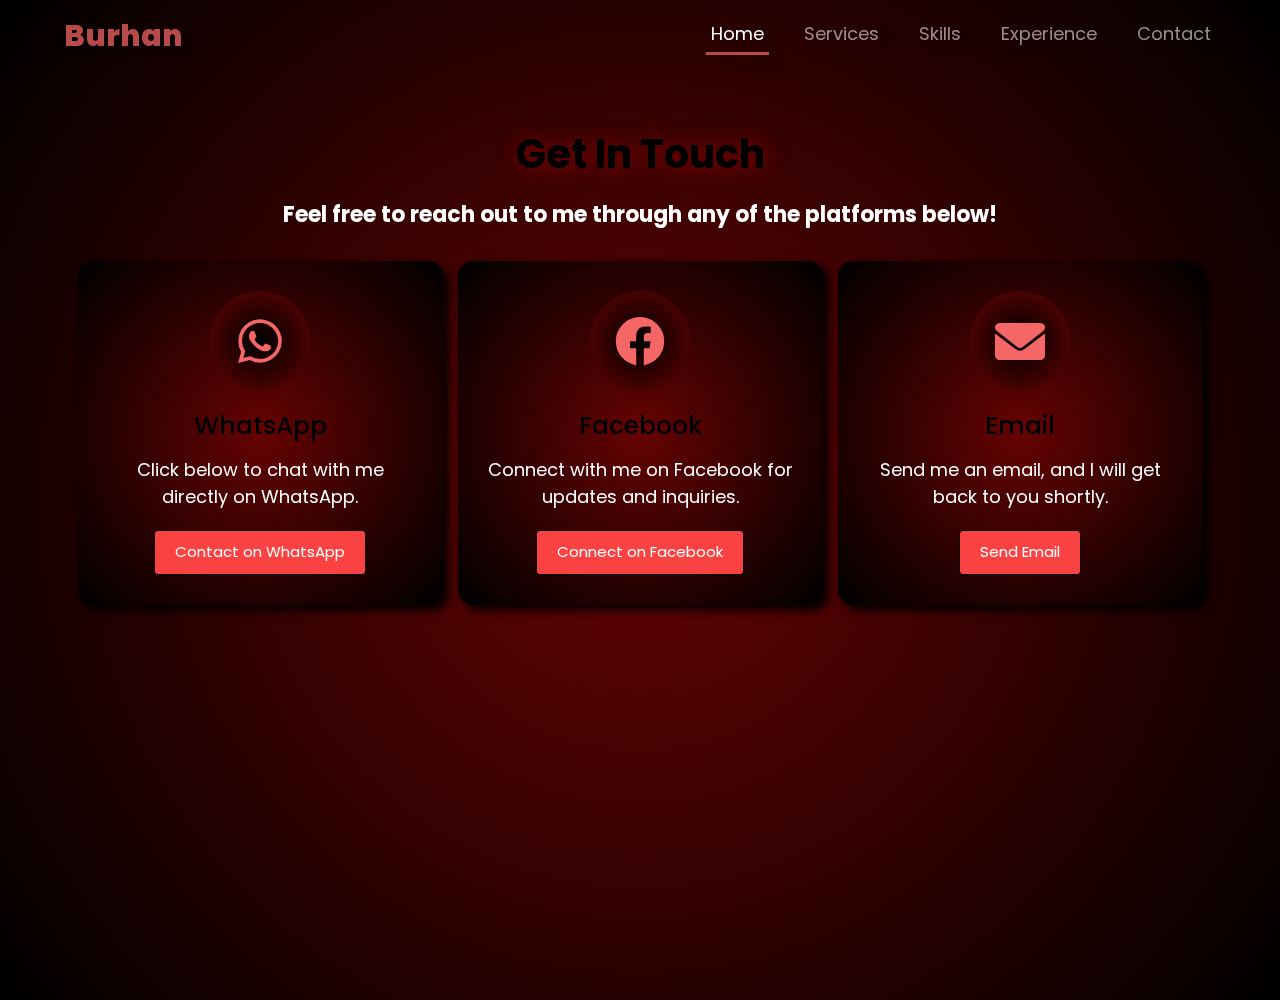
<file: contact.html>
<!DOCTYPE html>
<html lang="en">
<head>
    <meta charset="UTF-8">
    <meta name="viewport" content="width=device-width, initial-scale=1.0">
    <title>Contact Me - Web Developer Portfolio</title>
    <link href="https://cdn.jsdelivr.net/npm/bootstrap@5.3.0-alpha1/dist/css/bootstrap.min.css" rel="stylesheet">
    <link rel="stylesheet" href="https://cdnjs.cloudflare.com/ajax/libs/font-awesome/6.0.0-beta3/css/all.min.css">
    <link rel="stylesheet" href="https://unpkg.com/aos@2.3.1/dist/aos.css" />
    <link rel="stylesheet" href="./contact.css">
</head>
<body>
    <header>
        <a href="#" class="logo">Burhan</a>

        <!-- Navbar -->
        <nav class="navbar navbar-expand-lg navbar-dark">
            <button class="navbar-toggler" type="button" data-bs-toggle="collapse" data-bs-target="#navbarNav" aria-controls="navbarNav" aria-expanded="false" aria-label="Toggle navigation">
                <span class="navbar-toggler-icon"></span>
            </button>
            <div class="collapse navbar-collapse" id="navbarNav">
                <ul class="navbar-nav ms-auto">
                    <li class="nav-item">
                        <a class="nav-link active" href="./index.html">Home</a>
                    </li>
                    <li class="nav-item">
                        <a class="nav-link" href="./services.html">Services</a>
                    </li>
                    <li class="nav-item">
                        <a class="nav-link" href="./Skills.html">Skills</a>
                    </li>
                    <li class="nav-item">
                        <a class="nav-link" href="./experience.html">Experience</a>
                    </li>
                    <li class="nav-item">
                        <a class="nav-link" href="./contact.html">Contact</a>
                    </li>
                </ul>
            </div>
        </nav>
    </header>

    <section id="contact" class="py-5">
        <div class="container text-center">
            <h2 class="section-title" data-aos="fade-up">Get In Touch</h2>
            <p class="section-description mb-5" data-aos="fade-up" data-aos-delay="200">Feel free to reach out to me through any of the platforms below!</p>

            <div class="row justify-content-center">
                <!-- WhatsApp Contact -->
                <div class="col-lg-4 col-md-6 col-sm-12 mb-4">
                    <div class="contact-card" data-aos="fade-up" data-aos-delay="300">
                        <div class="icon-container">
                            <i class="fab fa-whatsapp"></i>
                        </div>
                        <h4>WhatsApp</h4>
                        <p>Click below to chat with me directly on WhatsApp.</p>
                        <a href="https://wa.me/923276486366" class="btn btn-primary" target="_blank">Contact on WhatsApp</a>
                    </div>
                </div>

                <!-- Facebook Contact -->
                <div class="col-lg-4 col-md-6 col-sm-12 mb-4">
                    <div class="contact-card" data-aos="fade-up" data-aos-delay="400">
                        <div class="icon-container">
                            <i class="fab fa-facebook"></i>
                        </div>
                        <h4>Facebook</h4>
                        <p>Connect with me on Facebook for updates and inquiries.</p>
                        <a href="https://www.facebook.com/aimarajppot.01/" class="btn btn-primary" target="_blank">Connect on Facebook</a>
                    </div>
                </div>

                <!-- Email Contact -->
                <div class="col-lg-4 col-md-6 col-sm-12 mb-4">
                    <div class="contact-card" data-aos="fade-up" data-aos-delay="500">
                        <div class="icon-container">
                            <i class="fas fa-envelope"></i>
                        </div>
                        <h4>Email</h4>
                        <p>Send me an email, and I will get back to you shortly.</p>
                        <a href="mailto:your-mburhanqa@example.com" class="btn btn-primary">Send Email</a>
                    </div>
                </div>
            </div>
        </div>
    </section>

    <script src="https://cdn.jsdelivr.net/npm/bootstrap@5.3.0-alpha1/dist/js/bootstrap.bundle.min.js"></script>
    <script src="https://unpkg.com/aos@2.3.1/dist/aos.js"></script>
    <script>
        AOS.init();
    </script>
</body>
</html>
</file>
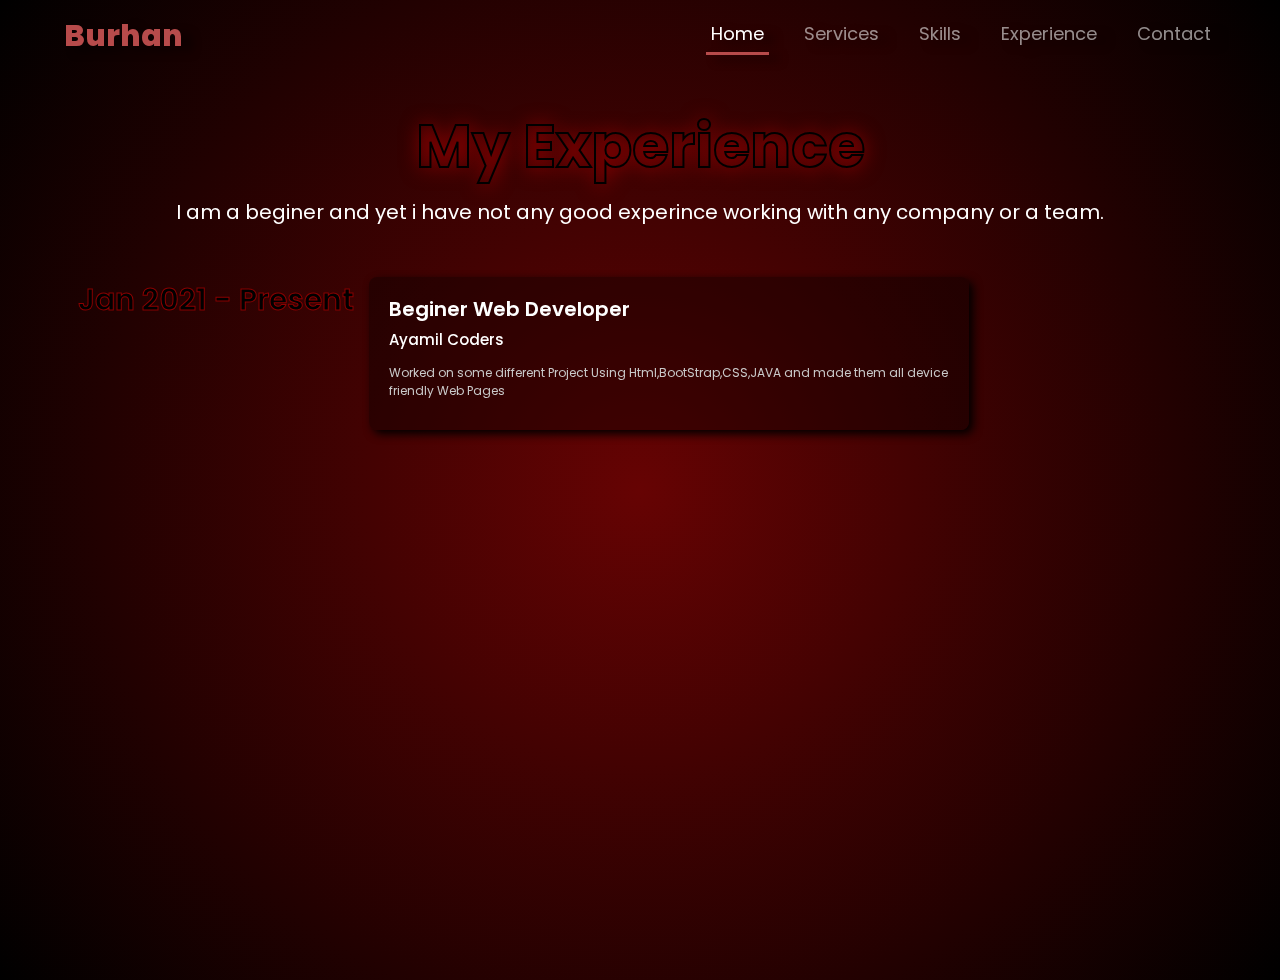
<file: experience.html>
<!DOCTYPE html>
<html lang="en">
<head>
    <meta charset="UTF-8">
    <meta name="viewport" content="width=device-width, initial-scale=1.0">
    <title>Experience - Web Developer Portfolio</title>
    <link href="https://cdn.jsdelivr.net/npm/bootstrap@5.3.0-alpha1/dist/css/bootstrap.min.css" rel="stylesheet">
    <link rel="stylesheet" href="https://cdnjs.cloudflare.com/ajax/libs/font-awesome/6.0.0-beta3/css/all.min.css">
    <link rel="stylesheet" href="https://unpkg.com/aos@2.3.1/dist/aos.css" />
    <link rel="stylesheet" href="experience.css">
     
</head>
<body>
    <header>
        <a href="#" class="logo">Burhan</a>

        <nav class="navbar navbar-expand-lg navbar-dark">
            <button class="navbar-toggler" type="button" data-bs-toggle="collapse" data-bs-target="#navbarNav" aria-controls="navbarNav" aria-expanded="false" aria-label="Toggle navigation">
                <span class="navbar-toggler-icon"></span>
            </button>
            <div class="collapse navbar-collapse" id="navbarNav">
                <ul class="navbar-nav ms-auto">
                    <li class="nav-item">
                        <a class="nav-link active" href="./index.html">Home</a>
                    </li>
                    <li class="nav-item">
                        <a class="nav-link" href="./services.html">Services</a>
                    </li>
                    <li class="nav-item">
                        <a class="nav-link" href="./Skills.html">Skills</a>
                    </li>
                    <li class="nav-item">
                        <a class="nav-link" href="./experience.html">Experience</a>
                    </li>
                    <li class="nav-item">
                        <a class="nav-link" href="./contact.html">Contact</a>
                    </li>
                </ul>
            </div>
        </nav>
    </header>
    <section id="experience" class="py-5">
        <div class="container">
            <h2 class="text-center mb-4" data-aos="fade-up">My Experience</h2>
            <p class="text-center mb-5" data-aos="fade-up" data-aos-delay="200">I am a beginer and yet i have not any good experince working with any company or a team.</p>
            <div class="timeline">
                <div class="timeline-item" data-aos="fade-up" data-aos-delay="300">
                    <div class="timeline-date">Jan 2021 - Present</div>
                    <div class="timeline-content">
                        <h3>Beginer Web Developer</h3>
                        <h4>Ayamil Coders</h4>
                        <p>Worked on some different Project Using Html,BootStrap,CSS,JAVA and made them all device friendly Web Pages </p>
                    </div>
                </div>
            </div>
        </div>
    </section>

    <script src="https://cdn.jsdelivr.net/npm/bootstrap@5.3.0-alpha1/dist/js/bootstrap.bundle.min.js"></script>
    <script src="https://unpkg.com/aos@2.3.1/dist/aos.js"></script>
    <script>
        AOS.init(); 
    </script>
</body>
</html>
</file>
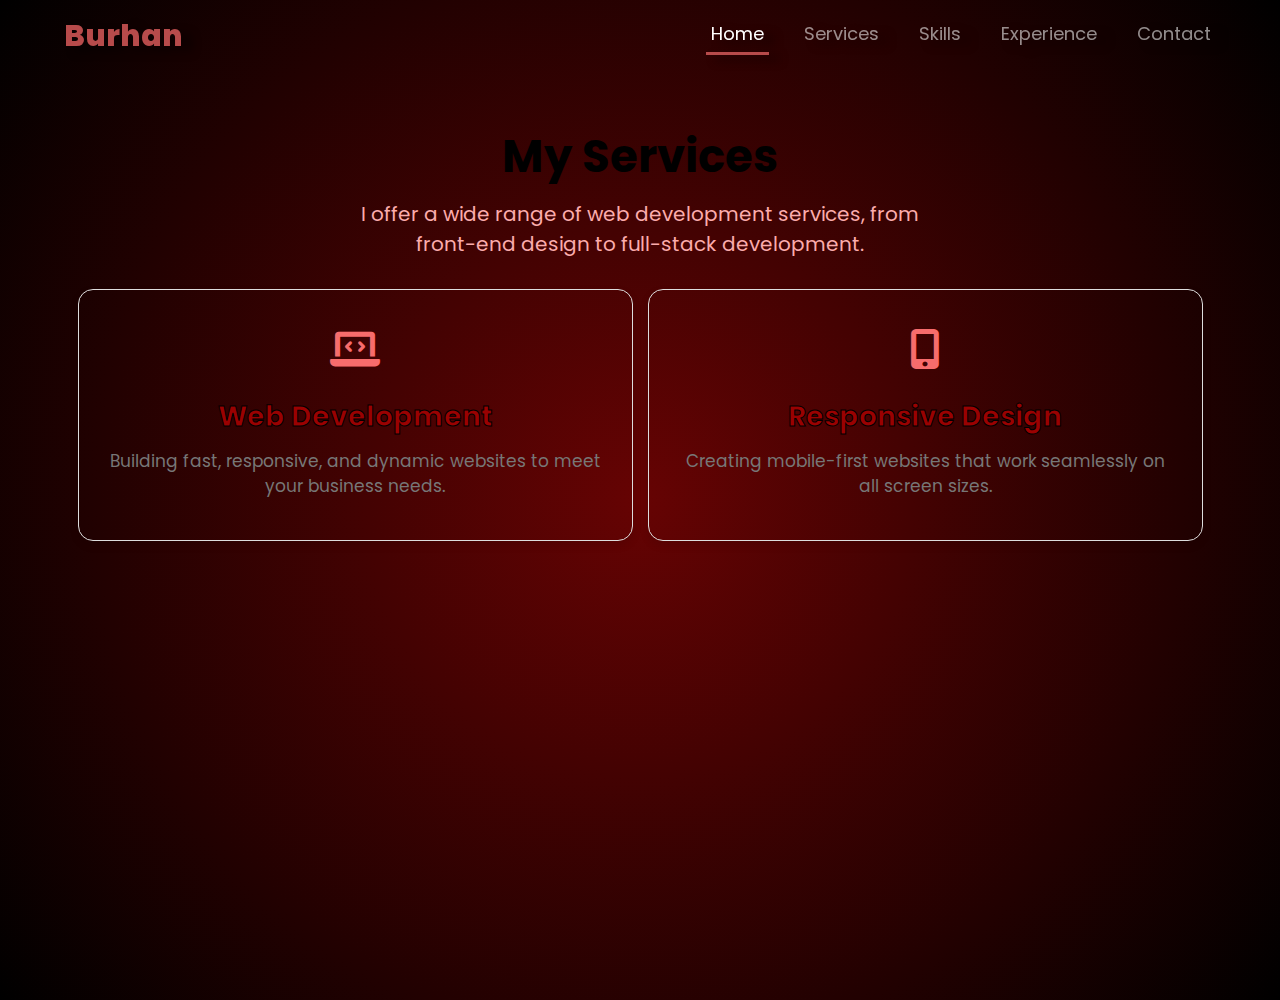
<file: services.html>
<!DOCTYPE html>
<html lang="en">
<head>
    <meta charset="UTF-8">
    <meta name="viewport" content="width=device-width, initial-scale=1.0">
    <title>Services - Web Developer Portfolio</title>
   
    <link href="https://cdn.jsdelivr.net/npm/bootstrap@5.3.0-alpha1/dist/css/bootstrap.min.css" rel="stylesheet">
 
    <link rel="stylesheet" href="https://cdnjs.cloudflare.com/ajax/libs/font-awesome/6.0.0-beta3/css/all.min.css">

    <link rel="stylesheet" href="services.css">
</head>
<body>
    <header>
        <a href="#" class="logo">Burhan</a>

        <!-- Navbar -->
        <nav class="navbar navbar-expand-lg navbar-dark">
            <button class="navbar-toggler" type="button" data-bs-toggle="collapse" data-bs-target="#navbarNav" aria-controls="navbarNav" aria-expanded="false" aria-label="Toggle navigation">
                <span class="navbar-toggler-icon"></span>
            </button>
            <div class="collapse navbar-collapse" id="navbarNav">
                <ul class="navbar-nav ms-auto">
                    <li class="nav-item">
                        <a class="nav-link active" href="./index.html">Home</a>
                    </li>
                    <li class="nav-item">
                        <a class="nav-link" href="./services.html">Services</a>
                    </li>
                    <li class="nav-item">
                        <a class="nav-link" href="./Skills.html">Skills</a>
                    </li>
                    <li class="nav-item">
                        <a class="nav-link" href="./experience.html">Experience</a>
                    </li>
                    <li class="nav-item">
                        <a class="nav-link" href="./contact.html">Contact</a>
                    </li>
                </ul>
            </div>
        </nav>
    </header>
    <section id="services" class="py-5 text-center">
        <div class="container">
            <h2 class="section-title mb-4" data-aos="fade-up">My Services</h2>
            <p class="section-description mb-5" data-aos="fade-up" data-aos-delay="200">I offer a wide range of web development services, from front-end design to full-stack development.</p>
            
            <div class="row">
             
                <div class="col-md-6 mb-6">
                    <div class="service-card" data-aos="fade-up" data-aos-delay="300">
                        <div class="icon-container">
                            <i class="fas fa-laptop-code"></i>
                        </div>
                        <h3 class="service-title">Web Development</h3>
                        <p class="service-description">Building fast, responsive, and dynamic websites to meet your business needs.</p>
                    </div>
                </div>
            
                <div class="col-md-6 mb-6">
                    <div class="service-card" data-aos="fade-up" data-aos-delay="400">
                        <div class="icon-container">
                            <i class="fas fa-mobile-alt"></i>
                        </div>
                        <h3 class="service-title">Responsive Design</h3>
                        <p class="service-description">Creating mobile-first websites that work seamlessly on all screen sizes.</p>
                    </div>
                </div>
                
            </div>
        </div>
    </section>

 
    <script src="https://cdn.jsdelivr.net/npm/bootstrap@5.3.0-alpha1/dist/js/bootstrap.bundle.min.js"></script>
    <script src="https://unpkg.com/aos@2.3.1/dist/aos.js"></script>
    <script>
        AOS.init(); 
    </script>
</body>
</html>
</file>
<file: contact.css>
@import url('https://fonts.googleapis.com/css2?family=Poppins%3Awght%40100%3B200%3B300%3B400%3B500%3B600&display=swap%27%29%3B');
* {
    margin: 0;
    padding: 0;
    box-sizing: border-box;
    text-decoration: none;
    border: none;
    outline: none;
    font-family: 'Poppins', sans-serif;
}

html {
    font-size: 62.5%;
}

body {
    width: 100%;
    height: 100vh;
    overflow-x: hidden;
    background: repeating-radial-gradient(circle, rgb(102, 3, 3), rgb(0, 0, 0) 100%);
    color: white;
}

header {
    position: fixed;
    top: 0;
    left: 0;
    width: 100%;
    padding: 1rem 5%;
    background-color: transparent;
    filter: drop-shadow(10px 5px 5px rgba(0, 0, 0, 0.5));
    display: flex;
    justify-content: space-between;
    align-items: center;
    z-index: 100;
}

.logo {
    font-size: 3rem;
    color: #b74b4b;
    font-weight: 800;
    cursor: pointer;
    transition: 0.5s ease;
    text-decoration: none;
}

.logo:hover {
    transform: scale(1.1);
}

#navbarNav ul li a{
    font-size: 1.8rem;
}
nav a {
    text-decoration: none;
    font-size: 1.6rem;
    color: white;
    margin-left: 3rem;
    font-weight: 500;
    transition: 0.3s ease;
    border-bottom: 3px solid transparent;
}

nav a:hover,
nav a.active {
    color: #b74b4b;
    border-bottom: 3px solid #b74b4b;
}

section {
    margin-top: 100px;
}

h2 {
    font-size: 4rem;
    font-weight: bolder;
    color: black;
    margin-bottom: 20px;
    text-shadow: 1px 1px 20px rgb(141, 0, 0);
}

.section-description {
    font-size: 2.2rem;
    font-weight: bolder;
    color: rgb(255, 255, 255);
}

.contact-card {
    background: repeating-radial-gradient(circle, rgb(102, 3, 3), rgb(0, 0, 0) 100%);
    border-radius: 15px;
    padding: 30px;
    box-shadow: 5px 5px 10px rgba(0, 0, 0);
    transition: transform 0.3s ease, box-shadow 0.3s ease;
}

.contact-card:hover {
    transform: translateY(-10px);
    box-shadow: 10px 10px 20px rgb(102, 3, 3);
}

.icon-container {
    font-size: 50px;
    color: #f56767;
    background: repeating-radial-gradient(circle, rgb(0, 0, 0), rgb(102, 3, 3) 100%);
    width: 100px;
    height: 100px;
    border-radius: 50%;
    display: flex;
    justify-content: center;
    align-items: center;
    margin: 0 auto 20px;
    transition: background-color 0.3s ease;
}

.contact-card h4 {
    color: rgba(0, 0, 0);
    font-size: 2.5rem;
    margin-bottom: 15px;
}

.contact-card p {
    font-size: 1.8rem;
    margin-bottom: 20px;
}

.btn-primary {
    background-color: rgb(250, 66, 66);
    border-color: #000000;
    padding: 10px 20px;
    transition: background-color 0.3s ease;
    font-size: 1.5rem;
}

.btn-primary:hover {
    background-color: #000000;
    border-color: black;
    color: rgb(250, 66, 66);
    font-weight: bolder;
}

@media (max-width: 576px) {
    h2 {
        font-size: 3.2rem;
    }

    .section-description {
        font-size: 2rem;
    }

    .icon-container {
        width: 80px;
        height: 80px;
        font-size: 40px;
    }

    .contact-card h4 {
        font-size: 2rem;
    }

    .contact-card p {
        font-size: 1.4rem;
    }
}

@media (max-width: 360px) {
    body {
        padding: 10px;
    }

    .btn-primary {
        font-size: 1.2rem;
    }

    h2 {
        font-size: 2.8rem;
    }

    .contact-card p {
        font-size: 1.2rem;
    }
}
</file>
<file: experience.css>
@import url('https://fonts.googleapis.com/css2?family=Poppins:wght@100;200;300;400;500;600&display=swap');
* {
    margin: 0;
    padding: 0;
    box-sizing: border-box;
    text-decoration: none;
    border: none;
    outline: none;
    font-family: 'Poppins', sans-serif;
}

html {
    font-size: 62.5%;
}

body {
    width: 100%;
    height: 100vh;
    overflow-x: hidden;
    background: repeating-radial-gradient(circle, rgb(102, 3, 3), rgb(0, 0, 0) 100%);
    color: white;
}

header {
    position: fixed;
    top: 0;
    left: 0;
    width: 100%;
    padding: 1rem 5%;
    background-color: transparent;
    filter: drop-shadow(10px 5px 5px rgba(0, 0, 0, 0.5));
    display: flex;
    justify-content: space-between;
    align-items: center;
    z-index: 100;
}


.logo {
    font-size: 3rem;
    color: #b74b4b;
    font-weight: 800;
    cursor: pointer;
    transition: 0.5s ease;
    text-decoration: none;
}
.logo:hover {
    transform: scale(1.1);
}
#navbarNav ul li a{
    font-size: 1.8rem;
}


nav a {
    text-decoration: none;
    font-size: 1.6rem;
    color: white;
    margin-left: 3rem;
    font-weight: 500;
    transition: 0.3s ease;
    border-bottom: 3px solid transparent;
}

nav a:hover,
nav a.active {
    color: #b74b4b;
    border-bottom: 3px solid #b74b4b;
}

@media (max-width: 995px) {
    nav {
       position: absolute;
        
    }

    nav a {
        font-size: 2rem;
       
    }

   
}

#experience {
    margin-top: 80px;
}

h2 {
    font-size: 6rem;
    font-weight: bolder;
    color: transparent;
    margin-bottom: 20px;
    -webkit-text-stroke: 2px black;
    text-shadow: 1px 1px 20px rgb(141, 0, 0);
}

p {
    font-size: 2rem;
}

.timeline {
    display: flex;
    justify-content: center; 
    align-items: flex-start;
    flex-direction: column;
    gap: 20px;
    margin: 0 auto;
    padding: 20px 0;
}

.timeline-item {
    display: flex;
    align-items: flex-start;
    justify-content: center;
    gap: 15px;
    margin-bottom: 40px; 
}


.timeline-date {
    font-size: 3rem;
    font-weight: 600;
    color: black;
    -webkit-text-stroke: 1px rgb(140, 1, 1);
}

.timeline-content {
    background-color: #0000005a;
    padding: 20px;
    border-radius: 8px;
    width: 100%;
    max-width: 600px; 
    box-shadow: 4px 4px 10px rgb(0, 0, 0, 1);
}

.timeline-content h3 {
    font-size: 2rem;
    font-weight: 600;
    color: #ffffff;
    margin-bottom: 10px;
}

.timeline-content h4 {
    font-size: 1.5rem;
    font-weight: 500;
    margin-bottom: 15px;
}

.timeline-content p {
    font-size: 1.2rem;
    color: #c9c9c9;
}

@media (max-width: 768px) {
    .timeline {
        padding: 20px;
    }

    .timeline-item {
        flex-direction: column;
        align-items: center;
        gap: 10px;
    }

    .timeline-date {
        font-size: 2.5rem;
    }

    .timeline-content {
        width: 90%;
    }

    .timeline-dot {
        margin-bottom: 10px;
    }
}

@media (max-width: 678px) {
    header {
        padding: 1rem;
    }

    .logo {
        font-size: 2.5rem;
    }

    nav {
        display: flex;
        flex-direction: column;
        gap: 1rem;
        padding: 0;
    }

    nav a {
        font-size: 1.6rem;
        margin-left: 0;
    }
}
</file>
<file: services.css>
@import url('https://fonts.googleapis.com/css2?family=Poppins%3Awght%40100%3B200%3B300%3B400%3B500%3B600&display=swap%27%29%3B');

* {
    margin: 0;
    padding: 0;
    box-sizing: border-box;
    text-decoration: none;
    border: none;
    outline: none;
    font-family: 'Poppins', sans-serif;
}

html {
    font-size: 62.5%;
}

body {
    width: 100%;
    height: 100vh;
    overflow-x: hidden;
    background: repeating-radial-gradient(circle, rgb(102, 3, 3), rgb(0, 0, 0) 100%);
    color: white;
}

header {
    position: fixed;
    top: 0;
    left: 0;
    width: 100%;
    padding: 1rem 5%;
    background-color: transparent;
    filter: drop-shadow(10px 5px 5px rgba(0, 0, 0, 0.5));
    display: flex;
    justify-content: space-between;
    align-items: center;
    z-index: 100;
}

.logo {
    font-size: 3rem;
    color: #b74b4b;
    font-weight: 800;
    cursor: pointer;
    transition: 0.5s ease;
    text-decoration: none;
}

.logo:hover {
    transform: scale(1.1);
}

#navbarNav ul li a{
    font-size: 1.8rem;
}
nav a {
    text-decoration: none;
    font-size: 1.6rem;
    color: white;
    margin-left: 3rem;
    font-weight: 500;
    transition: 0.3s ease;
    border-bottom: 3px solid transparent;
}

nav a:hover,
nav a.active {
    color: #b74b4b;
    border-bottom: 3px solid #b74b4b;
}
#services {
    margin-top: 100px;
    background: transparent;
    padding: 60px 0;
}

.section-title {
    display: inline-block;
    font-size: 45px;
    font-weight: bolder;
    color: #000000;
    
}
.section-title:hover{
    border-bottom: 5px solid #000000;
}

.section-description {
    font-size: 20px;
    color: #fbacac;
    max-width: 600px;
    margin: 0 auto;
}

.service-card {
    background: transparent;
    border: 1px solid #ddd;
    padding: 30px;
    border-radius: 15px;
    box-shadow: 0 4px 10px rgba(0, 0, 0, 0.1);
    
    
}

.service-card:hover {
    box-shadow: 5px 15px 25px rgb(255, 255, 255,0.2);
}

.icon-container {
    font-size: 40px;
    color: #f76c6c;
    margin-bottom: 20px;
    transition: color 0.3s ease;
}

.service-card:hover .icon-container {
    background: linear-gradient(to right, rgb(255, 0, 0), #000000);
    -webkit-background-clip: text;
    -webkit-text-fill-color: transparent;
}

.service-title {
    font-size: 28px;
    font-weight: bold;
    margin-bottom: 15px;
    color: rgb(154, 1, 1);
    -webkit-text-stroke-color: rgb(0, 0, 0);
    -webkit-text-stroke-width: 1px;
}

.service-description {
    color: #777;
    font-size: 17px;
}

[data-aos="fade-up"] {
    opacity: 0;
    transform: translateY(50px);
    transition-property: opacity, transform;
    transition-duration: 0.6s;
    transition-timing-function: ease;
}

[data-aos].aos-animate {
    opacity: 1;
    transform: translateY(0);
}
</file>
